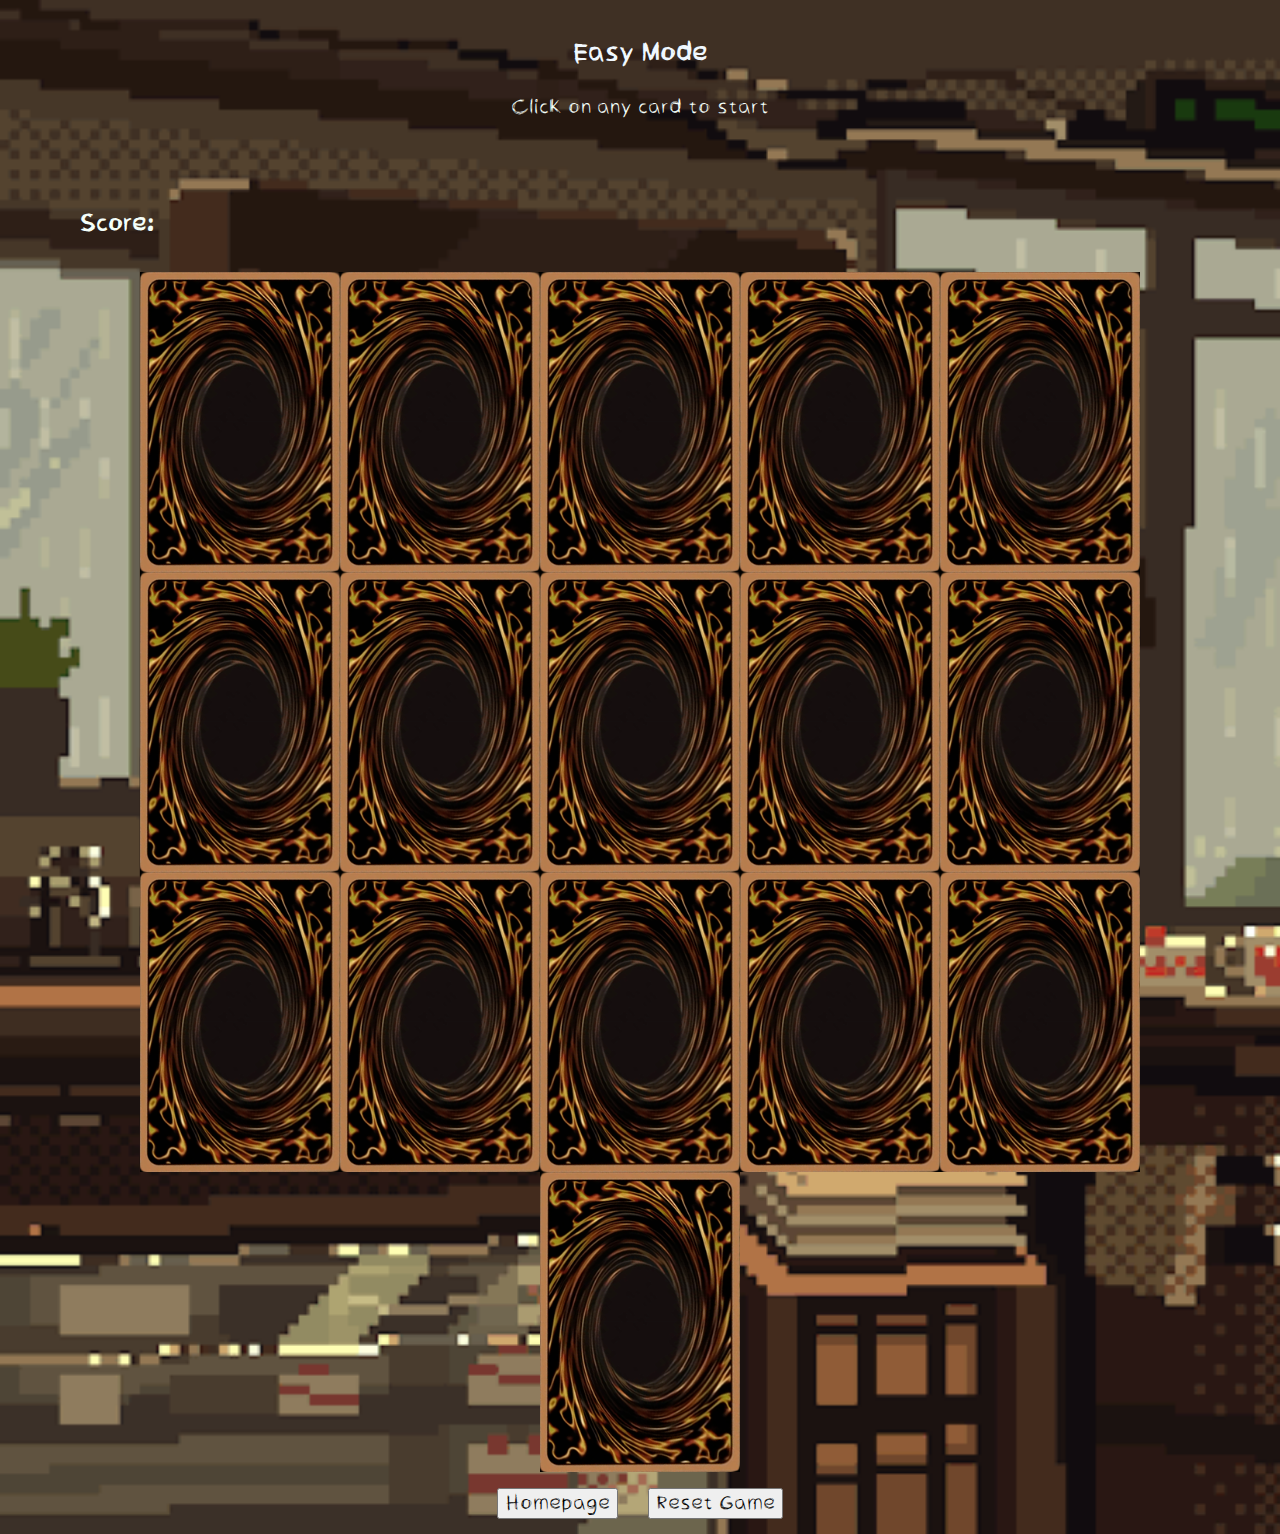
<file: easy/views/Index.html>
<!DOCTYPE html>
<html lang="en">

<head>
    <meta charset="UTF-8">
    <meta http-equiv="X-UA-Compatible" content="IE=edge">
    <meta name="viewport" content="width=device-width, initial-scale=1.0">
    <link rel="stylesheet" type="text/css" href="../content/style/style.css" media="all" />
    <title>Memory Game</title>
</head>

<body>
    <header>
        <h1>Easy Mode</h1>
        <p>Click on any card to start </p>
    </header>
    <div class="info">
        <h2>Score:<span id="result"></span></h2>
        <div id="info-div">
            <div id="tryAgain"></div>
            <div id="match"></div>
            <div id="win"></div>
            <div id="count"></div>
        </div>
        <div></div>
    </div>
    <div class="box">
        <div class="grid"></div>
    </div>
    <div class="buttons">
        <form method="get" action="../../views/homepage.html">
            <button type="submit" id="resetGame">Homepage</button>
        </form>
        <div class="reset">
            <button class="resB" id="resetGame" onClick="window.location.reload();">Reset Game</button>
        </div>
    </div>
    <script type="text/javascript" src="../content/js/app.js"></script>
</body>

</html>
</file>
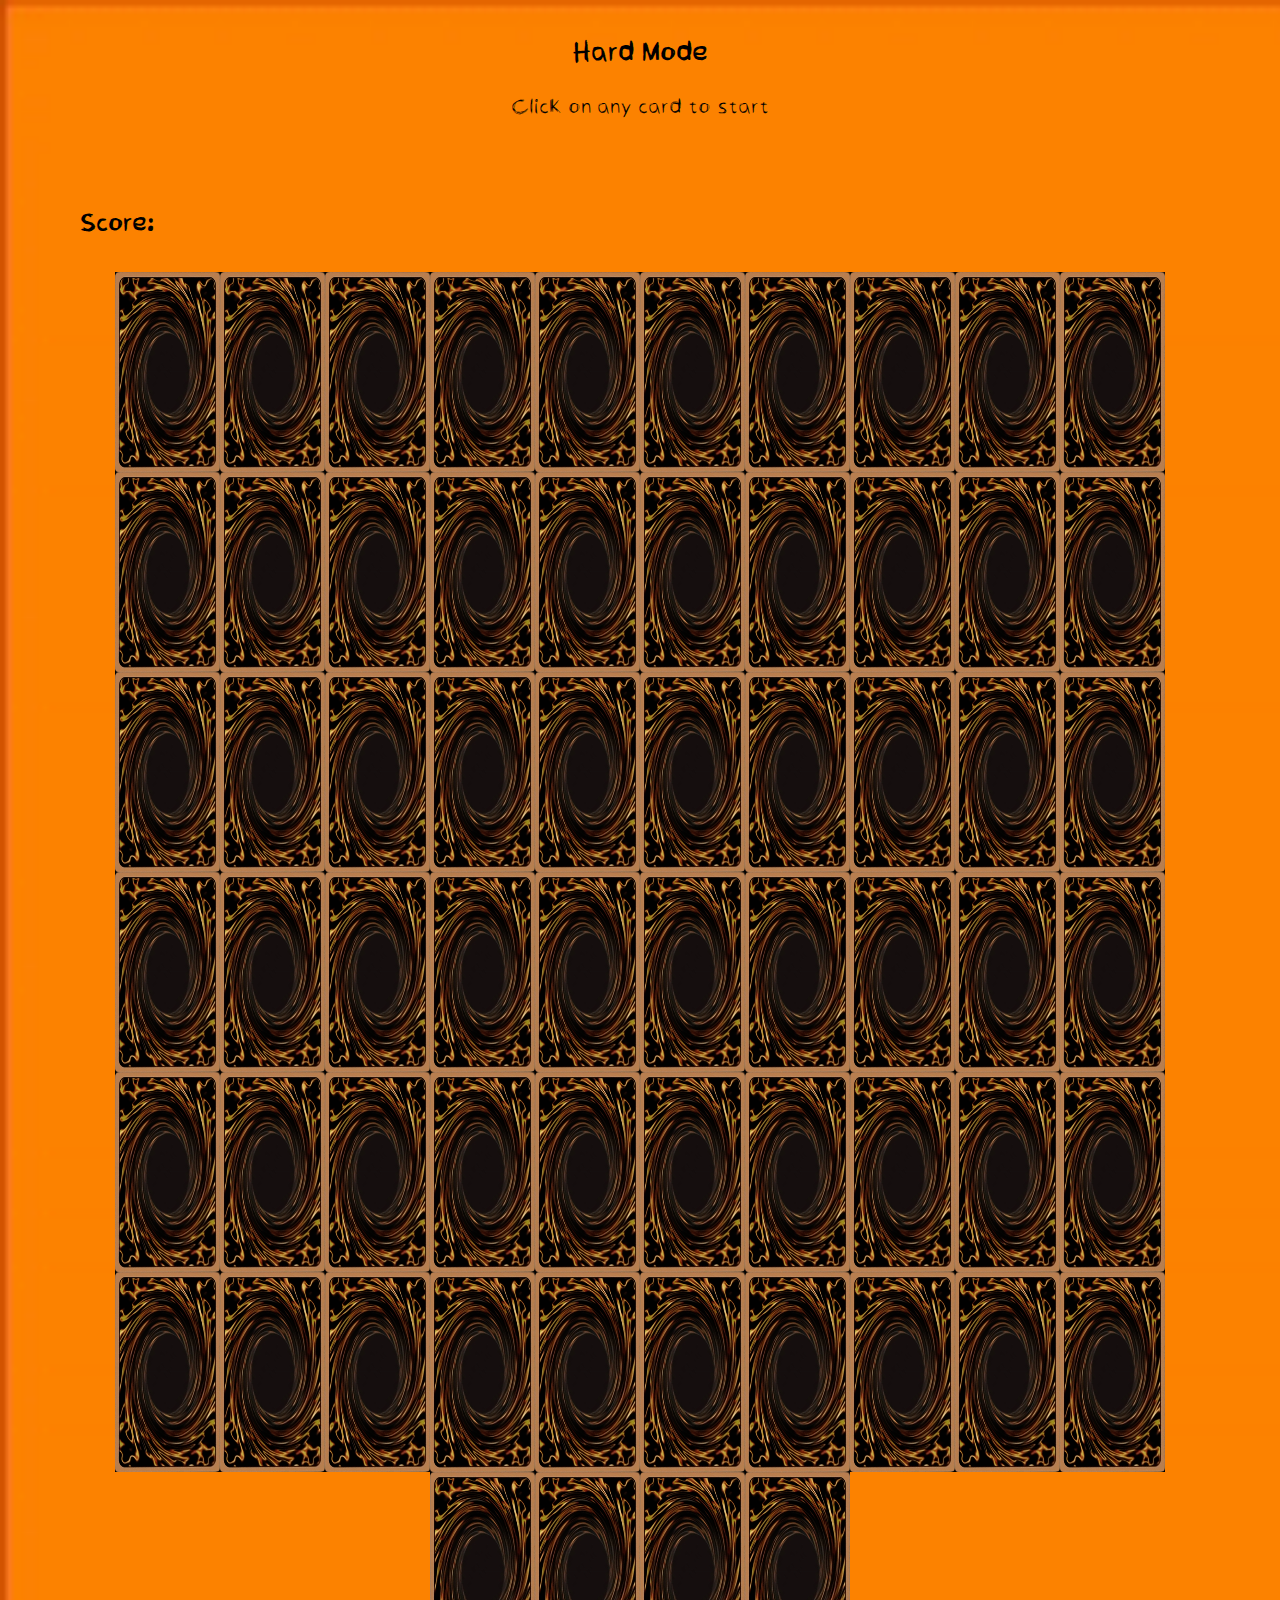
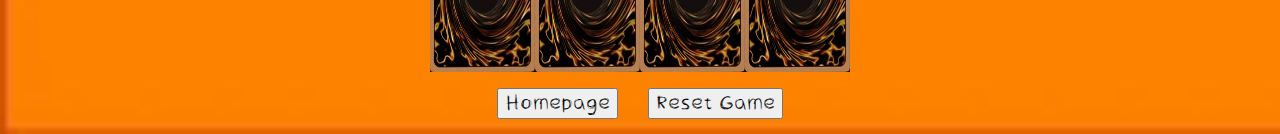
<file: hard/views/Index.html>
<!DOCTYPE html>
<html lang="en">

<head>
    <meta charset="UTF-8">
    <meta http-equiv="X-UA-Compatible" content="IE=edge">
    <meta name="viewport" content="width=device-width, initial-scale=1.0">
    <link rel="stylesheet" type="text/css" href="../content/style/style.css" media="all" />
    <title>Memory Game</title>
</head>

<body>
    <header>
        <h1>Hard Mode</h1>
        <p>Click on any card to start </p>
    </header>
    <div class="info">
        <h2>Score:<span id="result"></span></h2>
        <div id="info-div">
            <div id="tryAgain"></div>
            <div id="match"></div>
            <div id="win"></div>
            <div id="count"></div>
        </div>
        <div></div>
    </div>
    <div class="box">
        <div class="grid"></div>
    </div>
    <div class="buttons">
        <form method="get" action="../../views/homepage.html">
            <button type="submit" id="resetGame">Homepage</button>
        </form>
        <div class="reset">
            <button class="resB" id="resetGame" onClick="window.location.reload();">Reset Game</button>
        </div>
    </div>
    <script type="text/javascript" src="../content/js/app.js"></script>
</body>

</html>
</file>
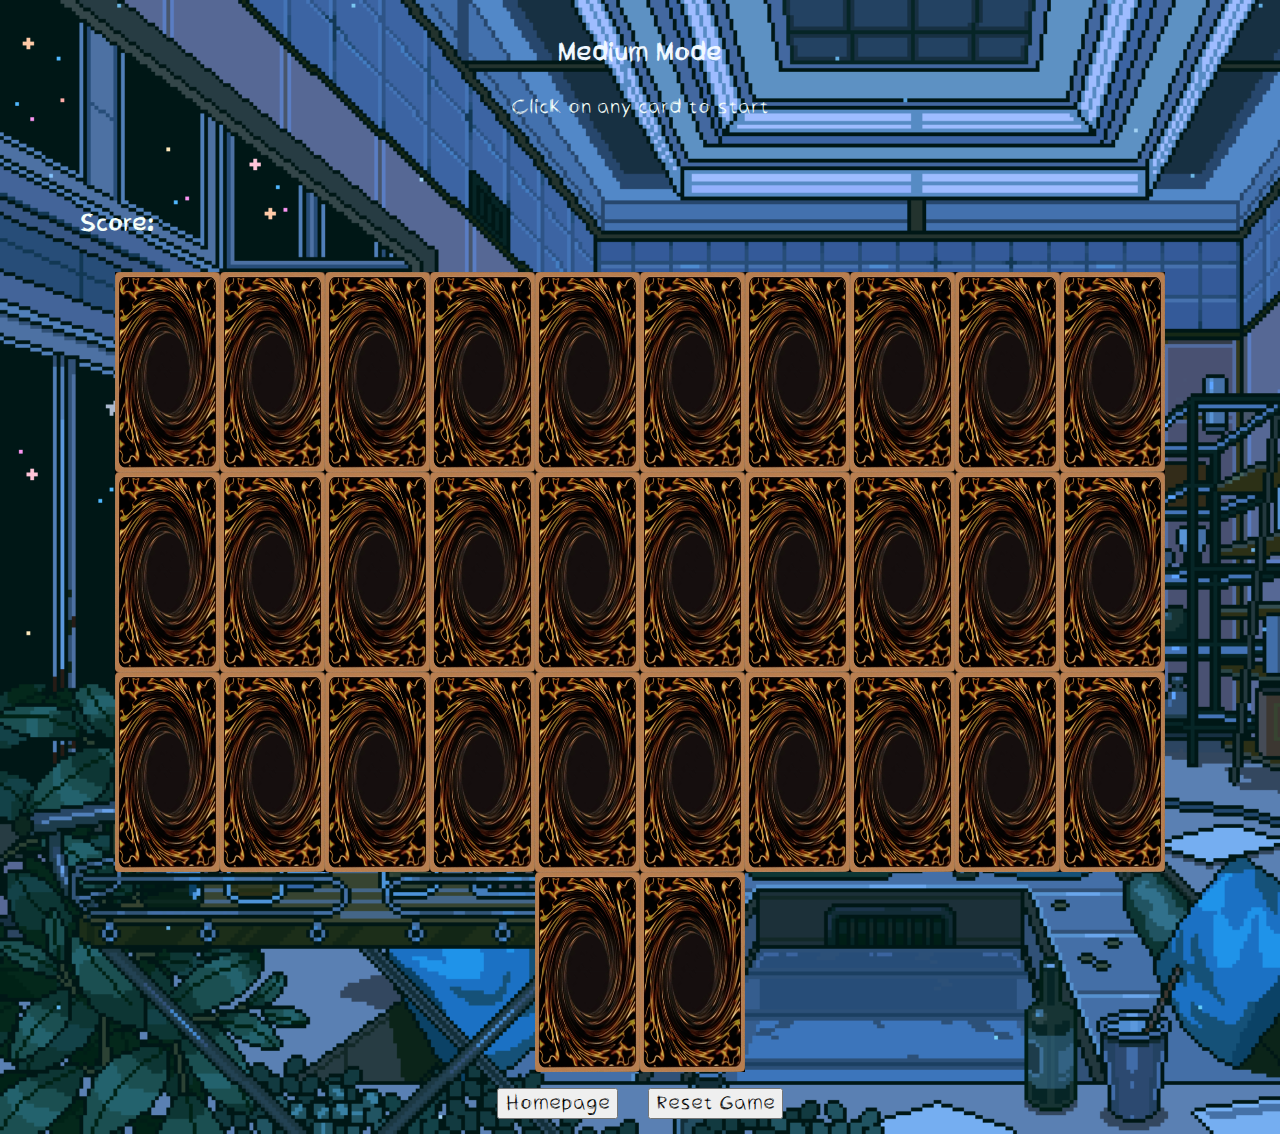
<file: medium/views/Index.html>
<!DOCTYPE html>
<html lang="en">

<head>
    <meta charset="UTF-8">
    <meta http-equiv="X-UA-Compatible" content="IE=edge">
    <meta name="viewport" content="width=device-width, initial-scale=1.0">
    <link rel="stylesheet" type="text/css" href="../content/style/style.css" media="all" />
    <title>Memory Game</title>
</head>

<body>
    <header>
        <h1>Medium Mode</h1>
        <p>Click on any card to start </p>
    </header>
    <div class="info">
        <h2>Score:<span id="result"></span></h2>
        <div id="info-div">
            <div id="tryAgain"></div>
            <div id="match"></div>
            <div id="win"></div>
            <div id="count"></div>
        </div>
        <div></div>
    </div>
    <div class="box">
        <div class="grid"></div>
    </div>
    <div class="buttons">
        <form method="get" action="../../views/homepage.html">
            <button type="submit" id="resetGame">Homepage</button>
        </form>
        <div class="reset">
            <button class="resB" id="resetGame" onClick="window.location.reload();">Reset Game</button>
        </div>
    </div>
    <script type="text/javascript" src="../content/js/app.js"></script>
</body>

</html>
</file>
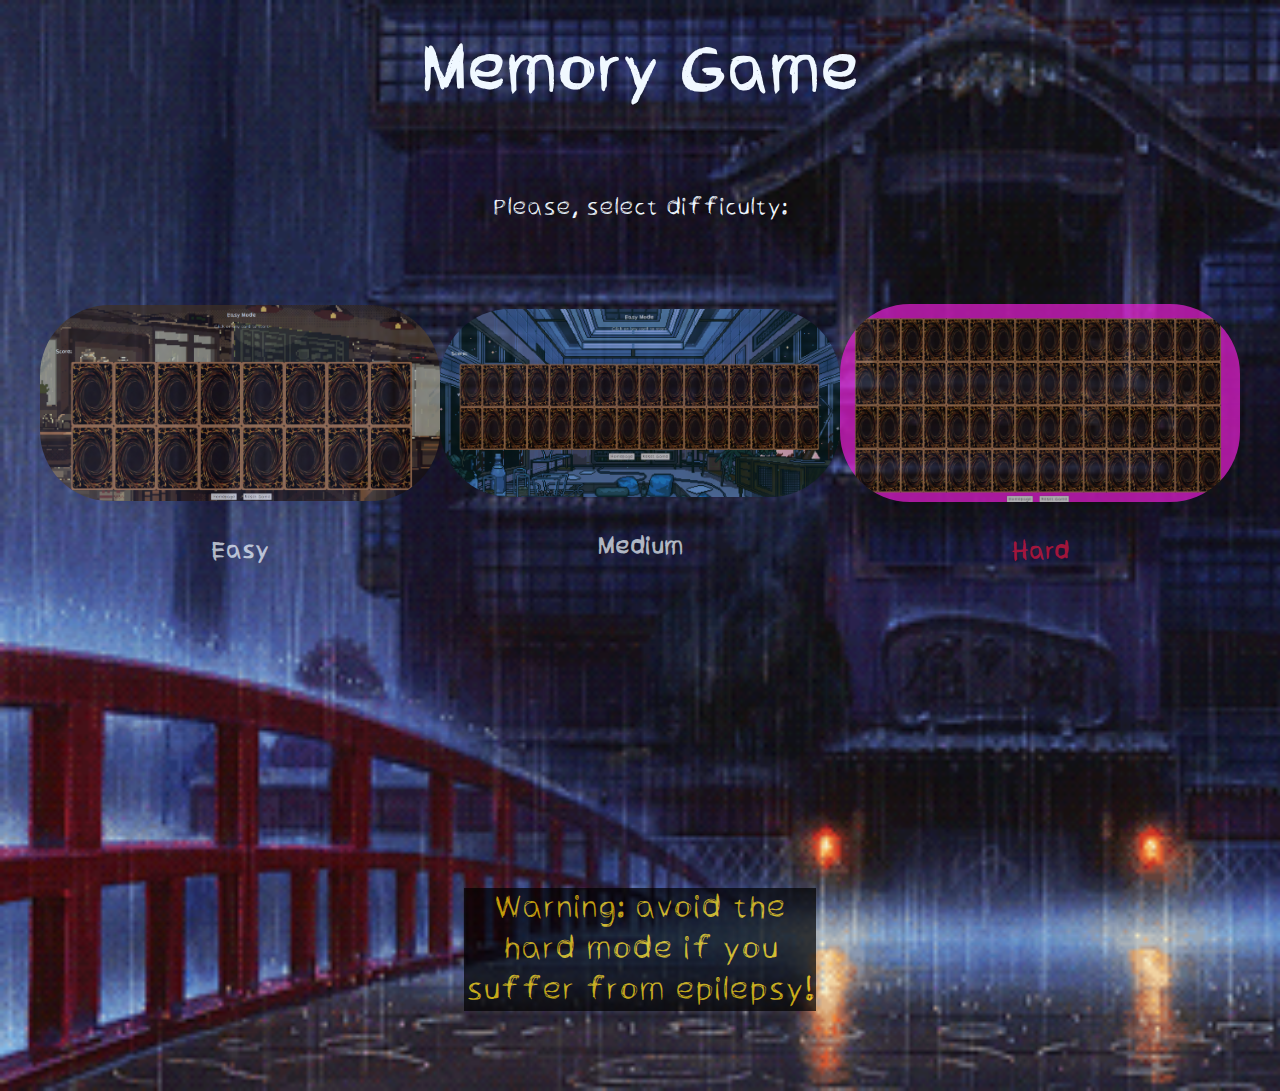
<file: views/homepage.html>
<!DOCTYPE html>
<html lang="en">

<head>
    <meta charset="UTF-8">
    <meta http-equiv="X-UA-Compatible" content="IE=edge">
    <meta name="viewport" content="width=device-width, initial-scale=1.0">
    <link rel="stylesheet" type="text/css" href="../assets/css/style.css" media="all" />
    <title>Memory Game</title>
</head>

<body>
    <h1>Memory Game</h1>
    <p>Please, select difficulty:</p>
    <div class="playerChoice">
        <a href="../easy/views/Index.html" target="_blank" style="text-decoration:none">
            <img src="../assets/img/easy.png" alt="easy" width="400px" class="difficulty">
            <h2>Easy</h2>
            <a href="../medium/views/Index.html" target="_blank" style="text-decoration:none">
                <img src="../assets/img/medium.png" alt="medium" width="400px" class="difficulty">
                <h2>Medium</h2>
                <a href="../hard/views/Index.html" target="_blank" style="text-decoration:none">
                    <img src="../assets/img/hard.png" alt="hard" width="400px" class="difficulty">
                    <h2 class="hard">Hard</h2>
    </div>
    <p class="warning">Warning: avoid the hard mode if you suffer from epilepsy!</p>
    <!-- <div class="buttons">
        <form method="get" action="easy/Index.html">
            <button type="submit">Easy</button>
        </form>
        <form method="get" action="medium/Index.html">
            <button type="submit">Medium</button>
        </form>
        <form method="get" action="hard/Index.html">
            <button type="submit">Hard</button>
        </form>
    </div> -->
</body>

</html>
</file>
<file: easy/content/style/style.css>
@font-face {
  font-family: "Notepad";
  src: url(../../content/font/Notepad.otf);
}

body {
  padding: 0;
  margin: 0;
  background: url(../img/5.gif);
  background-size: cover;
}
* {
  color: mintcream;
  font-family: "Notepad";
}
header {
  padding-top: 1rem;
  padding-bottom: 1rem;
  /* background-color: black; */
}
h1 {
  text-align: center;
  color: aliceblue;
}
p{
  text-align: center;
  font-size: 25px;
}
.box {
  display: flex;
  justify-content: center;
}
.grid {
  display: flex;
  flex-wrap: wrap;
  justify-content: center;
  padding-right: 5rem;
  padding-left: 5rem;
  cursor: pointer;
}
.info {
  display: flex;
  align-items: center;
  justify-content: space-between;
}

#info-div {
  position: relative;
  right: 80px;
}
h2 {
  margin-top: 3rem;
  padding-left: 5rem;
  margin-bottom: 2rem;
  font-size: 30px;
}

#tryAgain {
  font-size: 30px;
  margin-bottom: 2rem;
  text-align: center;
}

#win {
  font-size: 30px;
  margin-bottom: 2rem;
  text-align: center;
}

#match {
  font-size: 30px;
  margin-bottom: 2rem;
  text-align: center;
}

.bismillah {
  width: 200px;
  height: 300px;
}

.reset {
  display: flex;
  justify-content: center;
  margin-top: 1rem;
}

#resetGame {
  color: black;
  font-size: 25px;
  cursor: pointer;
}

.buttons{
  display: flex;
  align-items: center;
  justify-content: center;
}

.resB{
  margin-bottom: 15px;
  margin-left:  30px;
}

#count{
 margin-left: 79rem;
 font-size: 25px;
}
</file>
<file: hard/content/style/style.css>
@font-face {
  font-family: "Notepad";
  src: url(../../content/font/Notepad.otf);
}

body {
  padding: 0;
  margin: 0;
  background: url(../img/test4.gif);
  background-size: cover;
}
* {
  color: black;
  font-family: "Notepad";
}
header {
  padding-top: 1rem;
  padding-bottom: 1rem;
  /* background-color: black; */
}
h1 {
  text-align: center;
}
p{
  text-align: center;
  font-size: 25px;
}
.box {
  display: flex;
  justify-content: center;
}
.grid {
  display: flex;
  flex-wrap: wrap;
  justify-content: center;
  padding-right: 5rem;
  padding-left: 5rem;
  cursor: pointer;
}
.info {
  display: flex;
  align-items: center;
  justify-content: space-between;
}

#info-div {
  position: relative;
  right: 80px;
}
h2 {
  margin-top: 3rem;
  padding-left: 5rem;
  margin-bottom: 2rem;
  font-size: 30px;
}

#tryAgain {
  font-size: 30px;
  margin-bottom: 2rem;
  text-align: center;
}

#win {
  font-size: 30px;
  margin-bottom: 2rem;
  text-align: center;
}

#match {
  font-size: 30px;
  margin-bottom: 2rem;
  text-align: center;
}

.bismillah {
  width: 105px;
  height: 200px;
}

.reset {
  display: flex;
  justify-content: center;
  margin-top: 1rem;
}

#resetGame {
  color: black;
  font-size: 25px;
  cursor: pointer;
}

.buttons{
  display: flex;
  align-items: center;
  justify-content: center;
}

.resB{
  margin-bottom: 15px;
  margin-left:  30px;
}

#count{
 margin-left: 79rem;
 font-size: 25px;
}
</file>
<file: medium/content/style/style.css>
@font-face {
  font-family: "Notepad";
  src: url(../../content/font/Notepad.otf);
}

body {
  padding: 0;
  margin: 0;
  background: url(../img/11.gif);
  background-size: cover;
}
* {
  color: mintcream;
  font-family: "Notepad";
}
header {
  padding-top: 1rem;
  padding-bottom: 1rem;
  /* background-color: black; */
}
h1 {
  text-align: center;
  color: aliceblue;
}
p{
  text-align: center;
  font-size: 25px;
}
.box {
  display: flex;
  justify-content: center;
}
.grid {
  display: flex;
  flex-wrap: wrap;
  justify-content: center;
  padding-right: 5rem;
  padding-left: 5rem;
  cursor: pointer;
}
.info {
  display: flex;
  align-items: center;
  justify-content: space-between;
}

#info-div {
  position: relative;
  right: 80px;
}
h2 {
  margin-top: 3rem;
  padding-left: 5rem;
  margin-bottom: 2rem;
  font-size: 30px;
}

#tryAgain {
  font-size: 30px;
  margin-bottom: 2rem;
  text-align: center;
}

#win {
  font-size: 30px;
  margin-bottom: 2rem;
  text-align: center;
}

#match {
  font-size: 30px;
  margin-bottom: 2rem;
  text-align: center;
}

.bismillah {
  width: 105px;
  height: 200px;
}

.reset {
  display: flex;
  justify-content: center;
  margin-top: 1rem;
}

#resetGame {
  color: black;
  font-size: 25px;
  cursor: pointer;
}

.buttons{
  display: flex;
  align-items: center;
  justify-content: center;
}

.resB{
  margin-bottom: 15px;
  margin-left:  30px;
}

#count{
 margin-left: 79rem;
 font-size: 25px;
}
</file>
<file: assets/css/style.css>
@font-face {
  font-family: "Notepad";
  src: url(../../easy/content/font/Notepad.otf);
}

* {
  margin: 0;
  padding: 0;
  font-family: "Notepad";
  color: aliceblue;
}

body {
  background: url(../img/4.gif);
  background-size: cover;
  color: aliceblue;
}

h1 {
  text-align: center;
  margin-top: 2rem;
  font-size: 80px;
}

h2 {
  text-align: center;
  margin-top: 2rem;
  font-size: 30px;
}

p {
  text-align: center;
  margin-top: 5rem;
  margin-bottom: 5rem;
  font-size: 30px;
}
/* .buttons {
  margin-top: 3rem;
  display: flex;
  justify-content: center;
}

.buttons button {
  margin-left: 70px;
  margin-right: 50px;
  font-size: 25px;
  cursor: pointer;
} */

.playerChoice {
  display: flex;
  align-items: center;
  justify-content: center;
  opacity: 0.7;
}

.difficulty {
  border-radius: 70px;
}

.hard {
  color: crimson;
}

.warning {
  color: gold;
  font-size: 40px;
  text-align: center;
  margin-top: 20rem;
  background-color: black;
  margin-right: 29rem;
  margin-left: 29rem;
  opacity: 0.7;
}
</file>
